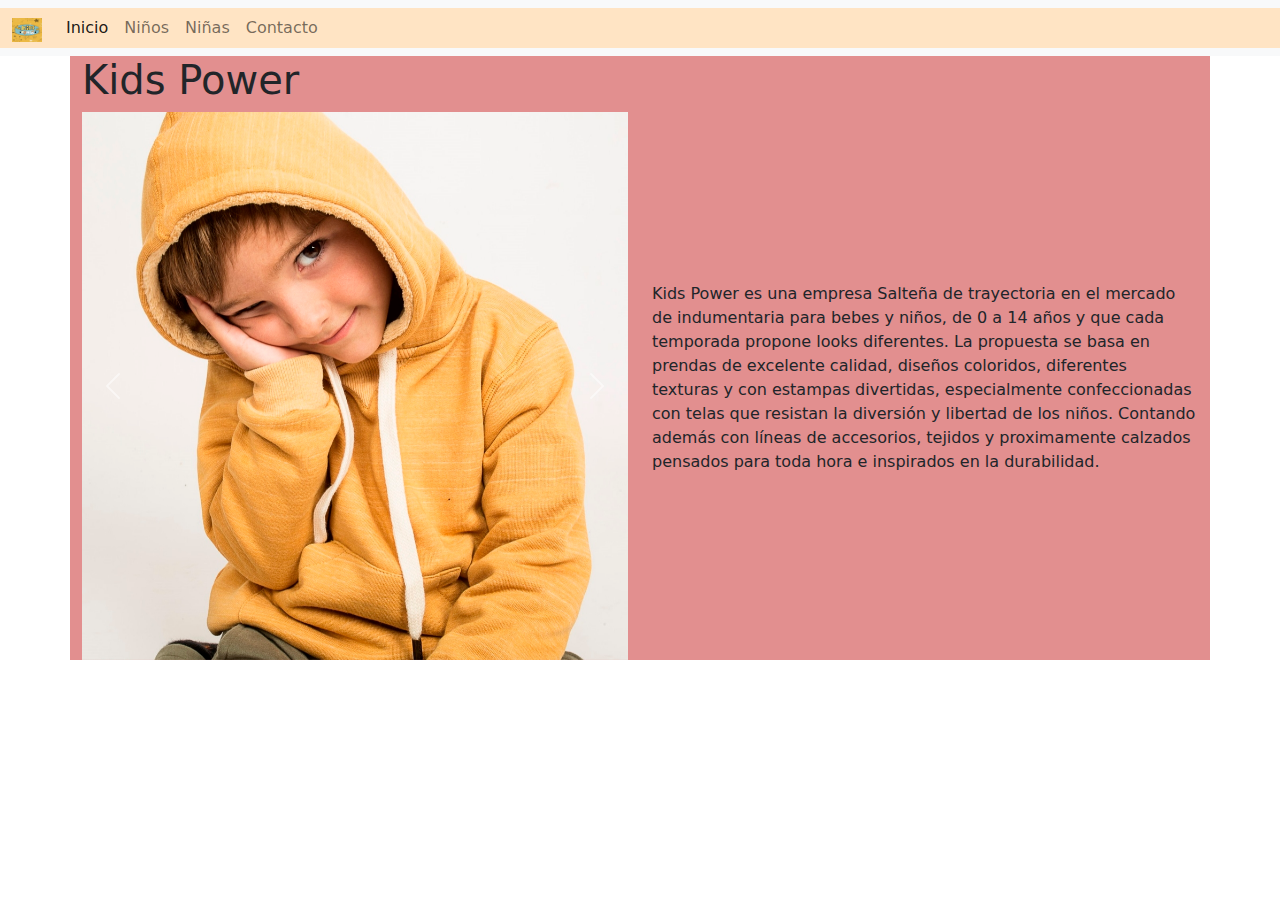
<file: index.html>
<!DOCTYPE html>
<html lang="en">
<head>
    <meta charset="UTF-8">
    <meta http-equiv="X-UA-Compatible" content="IE=edge">
    <meta name="viewport" content="width=device-width, initial-scale=1.0">
   
    <!-- link de Bootstrap -->
    <link rel="stylesheet" href="css/bootstrap.min.css">


    <!-- link de css -->
    <link rel="stylesheet" href="cssP/main.css">
    <title>clase Bootstrap </title>


</head>
<body>
   <!-- navegador -->
   <nav class="navbar navbar-expand-lg navbar-light bg-light">
    <div class="container-fluid">
      <a class="navbar-brand" href="#">
        <img src="img/logo.jpeg" alt="logo" width="30" height="24">
      </a>
      <button class="navbar-toggler" type="button" data-bs-toggle="collapse" data-bs-target="#navbarNav" aria-controls="navbarNav" aria-expanded="false" aria-label="Toggle navigation">
        <span class="navbar-toggler-icon"></span>
      </button>
      <div class="collapse navbar-collapse" id="navbarNav">
        <ul class="navbar-nav">
          <li class="nav-item">
            <a class="nav-link active" aria-current="page" href="../index.html">Inicio</a>
          </li>
          <li class="nav-item">
            <a class="nav-link" href="pages/nene.html">Niños</a>
          </li>
          <li class="nav-item">
            <a class="nav-link" href="pages/nena.html">Niñas</a>
          </li>
          <li class="nav-item">
            <a class="nav-link" href="pages/contacto.html">Contacto</a>
          </li>
        </ul>
      </div>
    </div>
  </nav>
    

    
    <!-- clase padre  -->
    <div class="container">
    
    <!-- clase para la fila -->
         
              <h1>
                Kids Power
              </h1>

    <!-- clase por columnas -->
    <section class="row">
      <div id="carouselExampleControls" class="carousel slide col-md-6" data-bs-ride="carousel">
        <div class="carousel-inner">
          <div class="carousel-item active">
            <img src="img/buzo chico.jpg" class="d-block w-100" alt="buzo">
          </div>
          <div class="carousel-item">
            <img src="img/campera-de-ninos.jpg" class="d-block w-100" alt="campera">
          </div>
          <div class="carousel-item">
            <img src="img/pantalones1.jpg" class="d-block w-100" alt="pantalon">
          </div>
        </div>
        <button class="carousel-control-prev" type="button" data-bs-target="#carouselExampleControls" data-bs-slide="prev">
          <span class="carousel-control-prev-icon" aria-hidden="true"></span>
          <span class="visually-hidden">Previous</span>
        </button>
        <button class="carousel-control-next" type="button" data-bs-target="#carouselExampleControls" data-bs-slide="next">
          <span class="carousel-control-next-icon" aria-hidden="true"></span>
          <span class="visually-hidden">Next</span>
        </button>
      </div>
      <p class="col-md-6 d-flex align-items-center">
        Kids Power es una empresa Salteña de trayectoria en el mercado de indumentaria para bebes y niños, de 0 a 14 años y que cada temporada propone looks diferentes.
        La propuesta se basa en prendas de excelente calidad, diseños coloridos, diferentes texturas y con estampas divertidas, especialmente confeccionadas con telas que resistan la diversión y libertad de los niños. Contando además con líneas de accesorios, tejidos y proximamente calzados pensados para toda hora e inspirados en la durabilidad.
      </p>

    </section>


    </div>
     
      
     
  <!-- link js -->
  
  <script src="https://cdn.jsdelivr.net/npm/bootstrap@5.1.3/dist/js/bootstrap.bundle.min.js" integrity="sha384-ka7Sk0Gln4gmtz2MlQnikT1wXgYsOg+OMhuP+IlRH9sENBO0LRn5q+8nbTov4+1p" crossorigin="anonymous"></script>

</body>
</html>
</file>
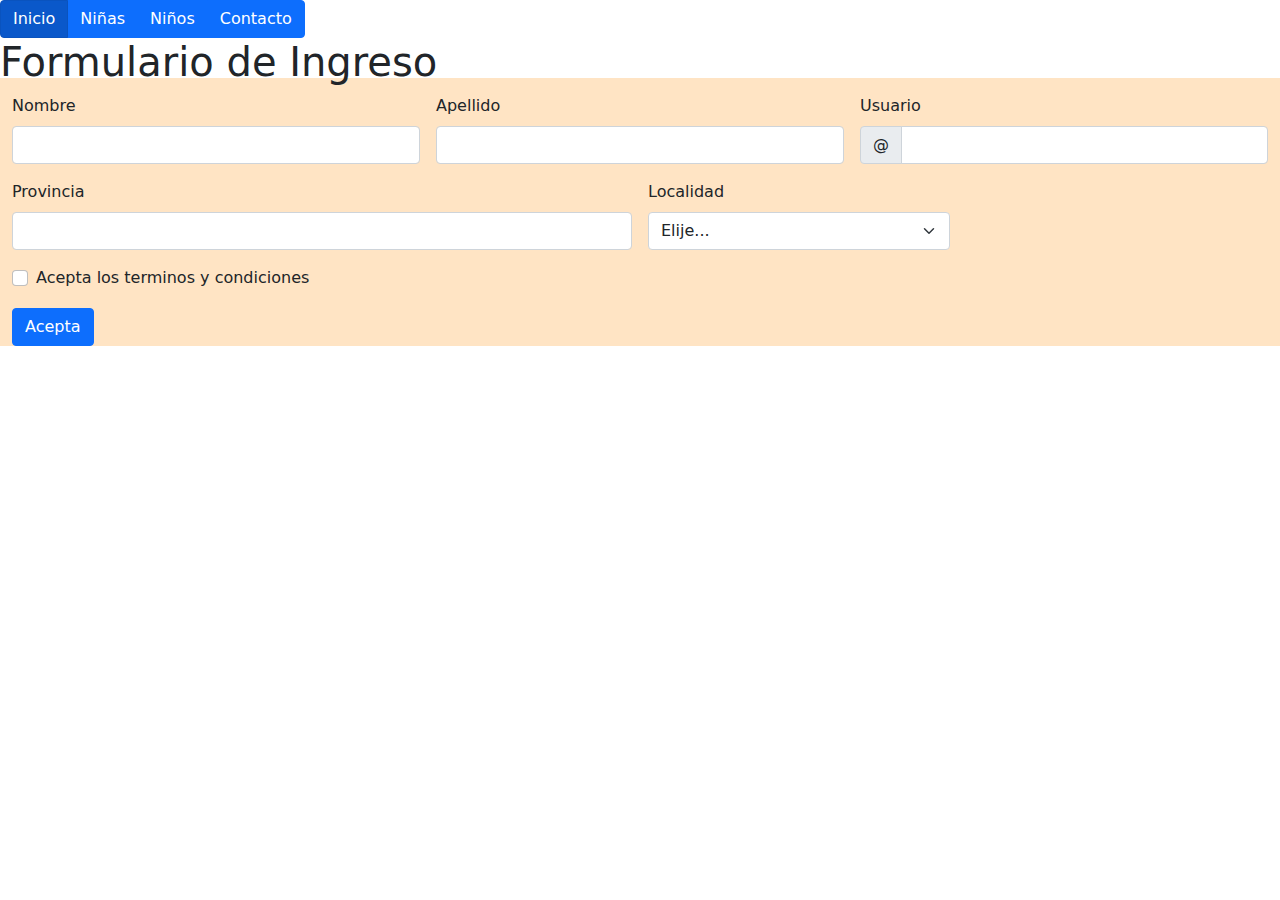
<file: pages/contacto.html>
<!DOCTYPE html>
<html lang="en">
<head>
    <meta charset="UTF-8">
    <meta http-equiv="X-UA-Compatible" content="IE=edge">
    <meta name="viewport" content="width=device-width, initial-scale=1.0">
    
    <!-- link de Bootstrap -->
    <link rel="stylesheet" href="../css/bootstrap.min.css">
    
    <!-- link de css -->
    <link rel="stylesheet" href="../cssP/main.css">
    <title>Contacto</title>
</head>
<body>
    <!-- Link de navegacion -->
    <div class="btn-group">
        <a href="../index.html" class="btn btn-primary active" aria-current="page">Inicio</a>
        <a href="../pages/nena.html" class="btn btn-primary">Niñas</a>
        <a href="../pages/nene.html" class="btn btn-primary">Niños</a>
        <a href="../pages/contacto.html" class="btn btn-primary">Contacto</a>
      </div>
    
    <!-- titulo de Formulario -->
    <h6 class="display-6">Formulario de Ingreso</h6>

    <!-- Link de Formulario -->
    <section class="container-fluid">
    <form class="row g-3 needs-validation" novalidate>
        <div class="col-md-4">
          <label for="validationCustom01" class="form-label">Nombre</label>
          <input type="text" class="form-control" id="validationCustom01" value="" required>
          <div class="valid-feedback">
            Looks good!
          </div>
        </div>
        <div class="col-md-4">
          <label for="validationCustom02" class="form-label">Apellido</label>
          <input type="text" class="form-control" id="validationCustom02" value="" required>
          <div class="valid-feedback">
            Looks good!
          </div>
        </div>
        <div class="col-md-4">
          <label for="validationCustomUsername" class="form-label">Usuario</label>
          <div class="input-group has-validation">
            <span class="input-group-text" id="inputGroupPrepend">@</span>
            <input type="text" class="form-control" id="validationCustomUsername" aria-describedby="inputGroupPrepend" required>
            <div class="invalid-feedback">
              Please choose a username.
            </div>
          </div>
        </div>
        <div class="col-md-6">
          <label for="validationCustom03" class="form-label">Provincia</label>
          <input type="text" class="form-control" id="validationCustom03" required>
          <div class="invalid-feedback">
            Please provide a valid city.
          </div>
        </div>
        <div class="col-md-3">
          <label for="validationCustom04" class="form-label">Localidad</label>
          <select class="form-select" id="validationCustom04" required>
            <option selected disabled value="">Elije...</option>
            <option>Capital</option>
            <option>Cafayate</option>
            <option>Vaqueros</option>
          </select>
          <div class="invalid-feedback">
            Please select a valid state.
          </div>
        </div>
       
        </div>
        <div class="col-12">
          <div class="form-check">
            <input class="form-check-input" type="checkbox" value="" id="invalidCheck" required>
            <label class="form-check-label" for="invalidCheck">
              Acepta los terminos y condiciones
            </label>
            <div class="invalid-feedback">
              You must agree before submitting.
            </div>
          </div>
        </div>
        <div class="col-12">
          <button class="btn btn-primary" type="submit">Acepta</button>
        </div>
      </form>
    </section>

</body>
</html>
</file>
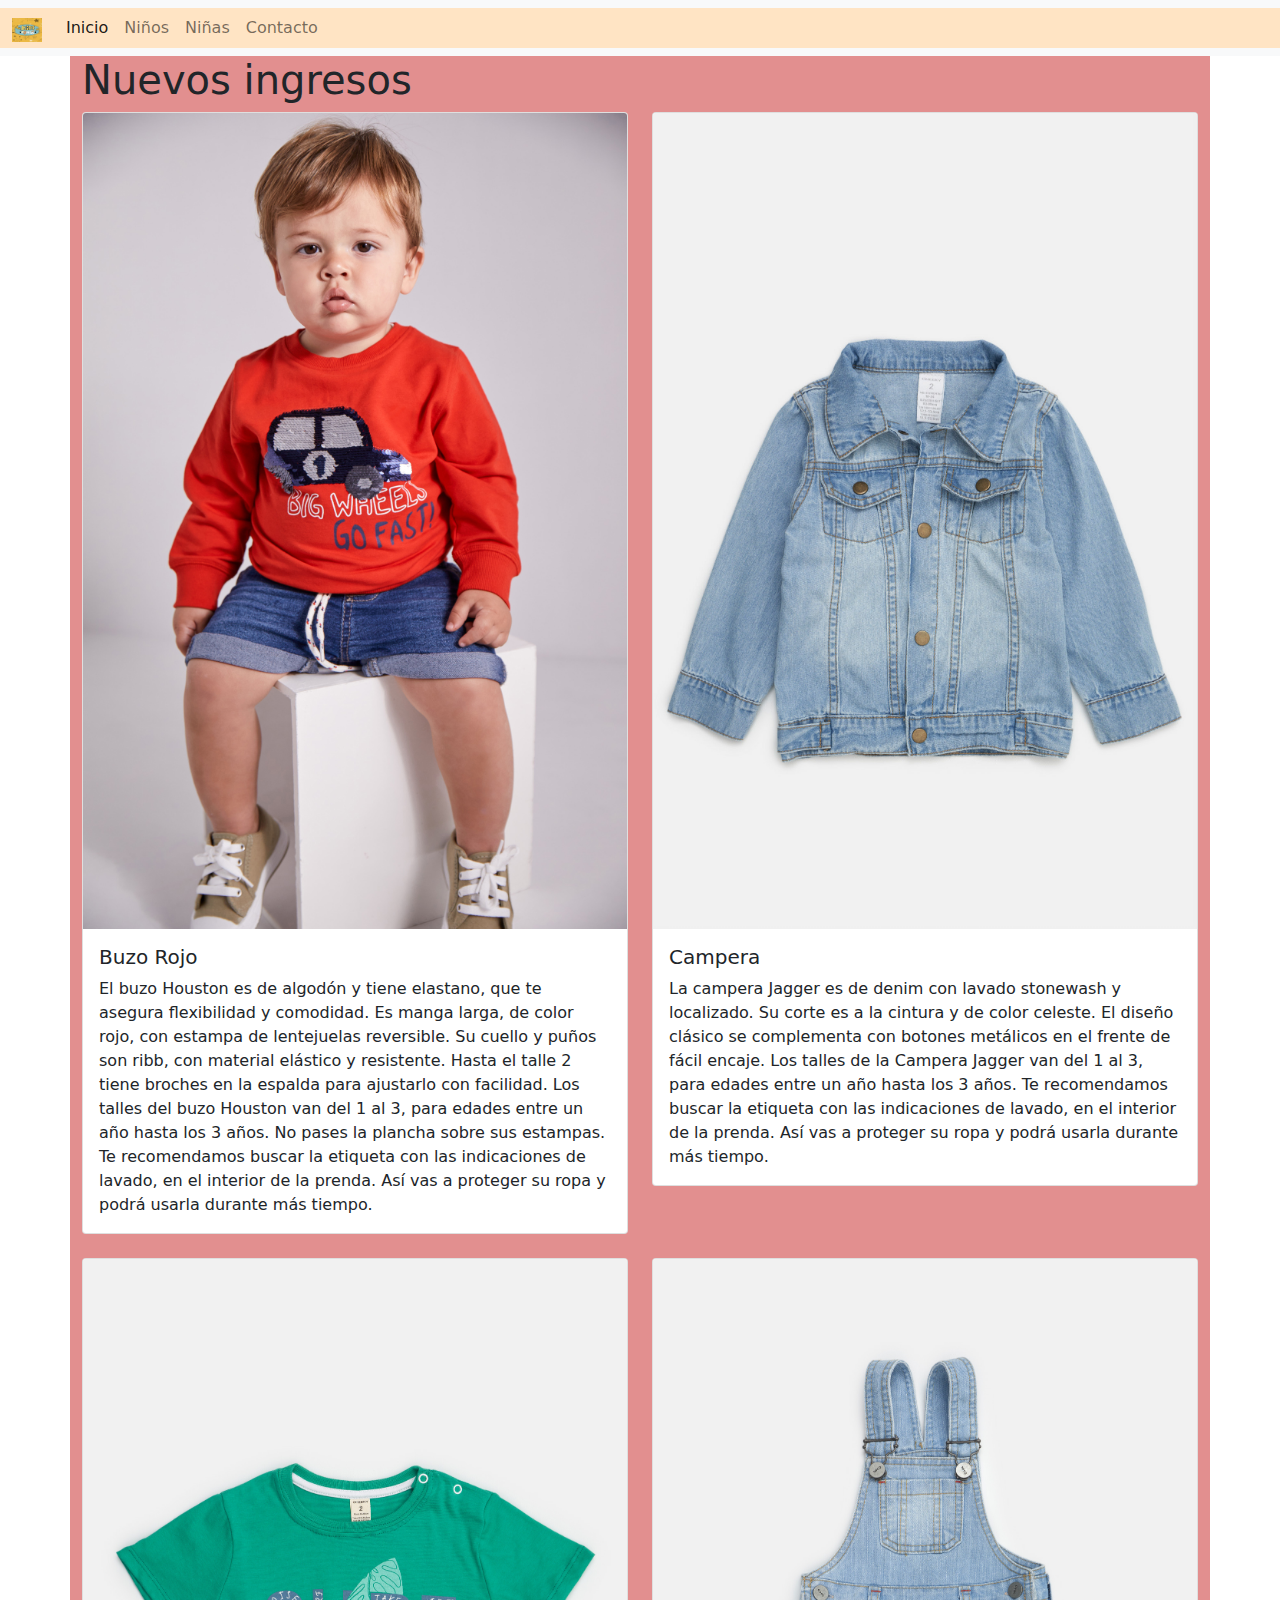
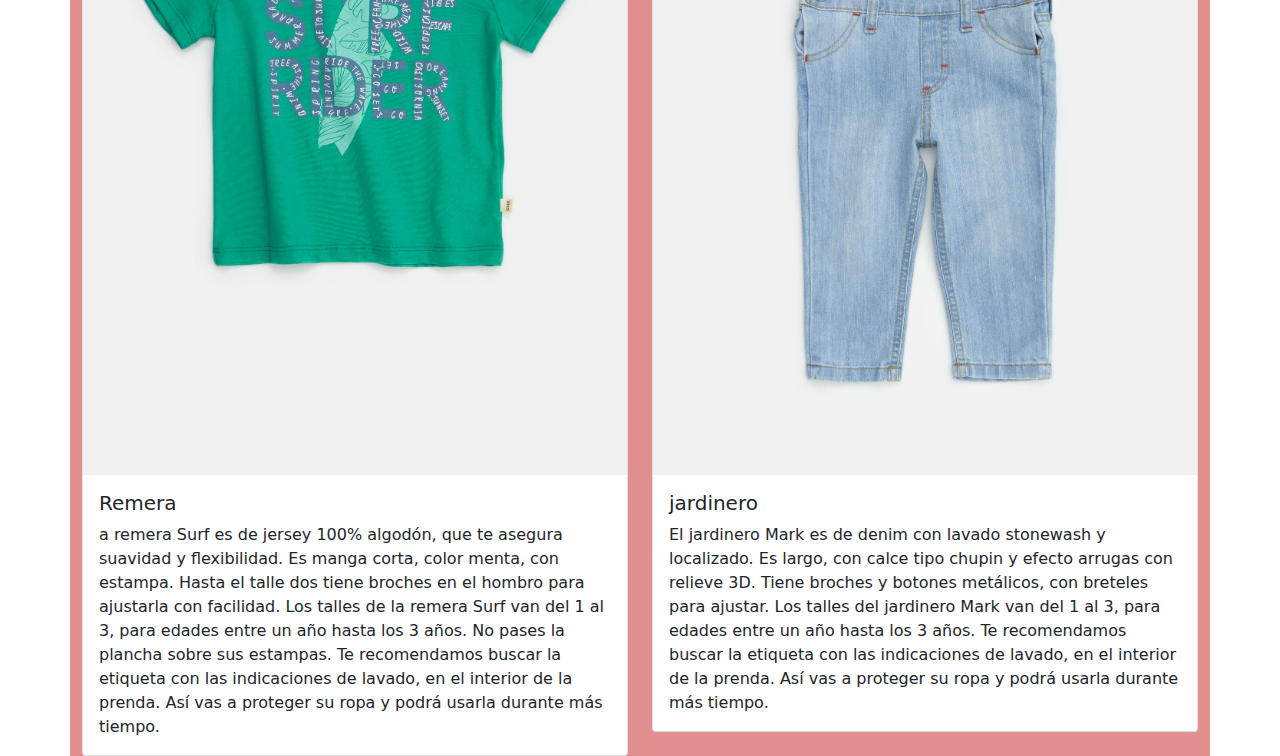
<file: pages/nene.html>
<!DOCTYPE html>
<html lang="en">
<head>
    <meta charset="UTF-8">
    <meta http-equiv="X-UA-Compatible" content="IE=edge">
    <meta name="viewport" content="width=device-width, initial-scale=1.0">
    <!-- link de bootstrap -->
    <link rel="stylesheet" href="../css/bootstrap.min.css">
    <!-- link de css -->
    <link rel="stylesheet" href="../cssP/main.css">
    
    <title>Niños</title>

</head>
<body>
    <!-- link de menu -->
    
      <nav class="navbar navbar-expand-lg navbar-light bg-light">
        <div class="container-fluid">
          <a class="navbar-brand" href="#">
            <img src="../img/logo.jpeg" alt="logo" width="30" height="24">
          </a>
          <button class="navbar-toggler" type="button" data-bs-toggle="collapse" data-bs-target="#navbarNav" aria-controls="navbarNav" aria-expanded="false" aria-label="Toggle navigation">
            <span class="navbar-toggler-icon"></span>
          </button>
          <div class="collapse navbar-collapse" id="navbarNav">
            <ul class="navbar-nav">
              <li class="nav-item">
                <a class="nav-link active" aria-current="page" href="../index.html">Inicio</a>
              </li>
              <li class="nav-item">
                <a class="nav-link" href="../pages/nene.html">Niños</a>
              </li>
              <li class="nav-item">
                <a class="nav-link" href="../pages/nena.html">Niñas</a>
              </li>
              <li class="nav-item">
                <a class="nav-link" href="../pages/contacto.html">Contacto</a>
              </li>
            </ul>
          </div>
        </div>
      </nav>

      <!-- link de Galeria -->
      <section class="container">
          <h1>Nuevos ingresos</h1>
      <div class="row row-cols-1 row-cols-md-2 g-4">
        <div class="col">
          <div class="card">
            <img src="../img/BuzoRojo.jpg" class="card-img-top" alt="BuzoRojo">
            <div class="card-body">
              <h5 class="card-title">Buzo Rojo</h5>
              <p class="card-text">El buzo Houston es de algodón y tiene elastano, que te asegura flexibilidad y comodidad. Es manga larga, de color rojo, con estampa de lentejuelas reversible.
                Su cuello y puños son ribb, con material elástico y resistente. Hasta el talle 2 tiene broches en la espalda para ajustarlo con facilidad.
                Los talles del buzo Houston van del 1 al 3, para edades entre un año hasta los 3 años.
                No pases la plancha sobre sus estampas.
                Te recomendamos buscar la etiqueta con las indicaciones de lavado, en el interior de la prenda. Así vas a proteger su ropa y podrá usarla durante más tiempo.</p>
            </div>
          </div>
        </div>
        <div class="col">
          <div class="card">
            <img src="../img/camperaJagger.jpg" class="card-img-top" alt="camperaJagger">
            <div class="card-body">
              <h5 class="card-title">Campera </h5>
              <p class="card-text">La campera Jagger es de denim con lavado stonewash y localizado. Su corte es a la cintura y de color celeste.
                El diseño clásico se complementa con botones metálicos en el frente de fácil encaje.
                Los talles de la Campera Jagger van del 1 al 3, para edades entre un año hasta los 3 años.
                Te recomendamos buscar la etiqueta con las indicaciones de lavado, en el interior de la prenda. Así vas a proteger su ropa y podrá usarla durante más tiempo.</p>
            </div>
          </div>
        </div>
        <div class="col">
          <div class="card">
            <img src="../img/remeraVerde.jpg" class="card-img-top" alt="remeraverde">
            <div class="card-body">
              <h5 class="card-title">Remera</h5>
              <p class="card-text">a remera Surf es de jersey 100% algodón, que te asegura suavidad y flexibilidad. Es manga corta, color menta, con estampa. Hasta el talle dos tiene broches en el hombro para ajustarla con facilidad. Los talles de la remera Surf van del 1 al 3, para edades entre un año hasta los 3 años.
                No pases la plancha sobre sus estampas.
                Te recomendamos buscar la etiqueta con las indicaciones de lavado, en el interior de la prenda. Así vas a proteger su ropa y podrá usarla durante más tiempo.</p>
            </div>
          </div>
        </div>
        <div class="col">
          <div class="card">
            <img src="../img/jardineroNene.jpg" class="card-img-top" alt="jardinero">
            <div class="card-body">
              <h5 class="card-title">jardinero</h5>
              <p class="card-text">El jardinero Mark es de denim con lavado stonewash y localizado. Es largo, con calce tipo chupin y efecto arrugas con relieve 3D.
                Tiene broches y botones metálicos, con breteles para ajustar.
                Los talles del jardinero Mark van del 1 al 3, para edades entre un año hasta los 3 años.
                Te recomendamos buscar la etiqueta con las indicaciones de lavado, en el interior de la prenda. Así vas a proteger su ropa y podrá usarla durante más tiempo.</p>
            </div>
          </div>
        </div>
      </div>
    </section>
    
    <!-- link js -->
  
  <script src="https://cdn.jsdelivr.net/npm/bootstrap@5.1.3/dist/js/bootstrap.bundle.min.js" integrity="sha384-ka7Sk0Gln4gmtz2MlQnikT1wXgYsOg+OMhuP+IlRH9sENBO0LRn5q+8nbTov4+1p" crossorigin="anonymous"></script>

</body>
</html>
</file>
<file: cssP/main.css>
.container{
    background-color: rgb(226, 143, 143);
}
.container-fluid{
    background-color: bisque;
}
</file>
